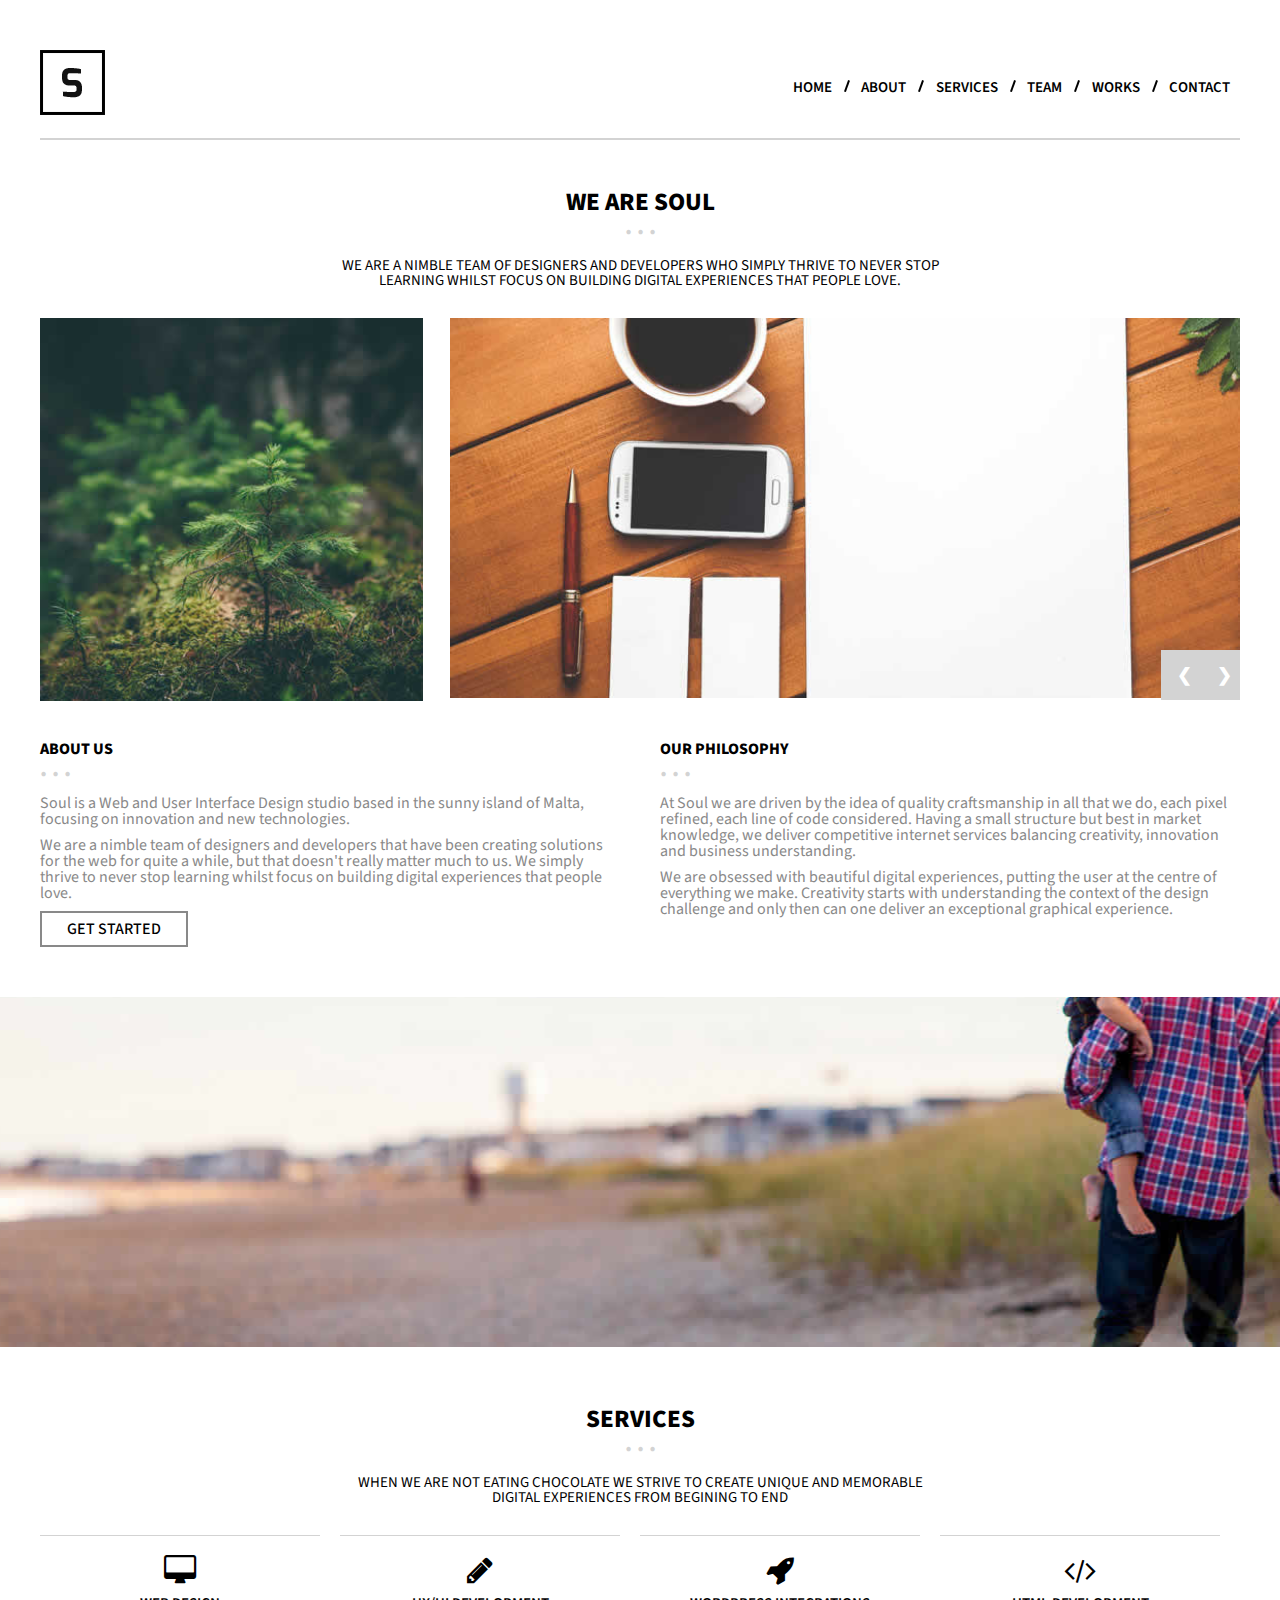
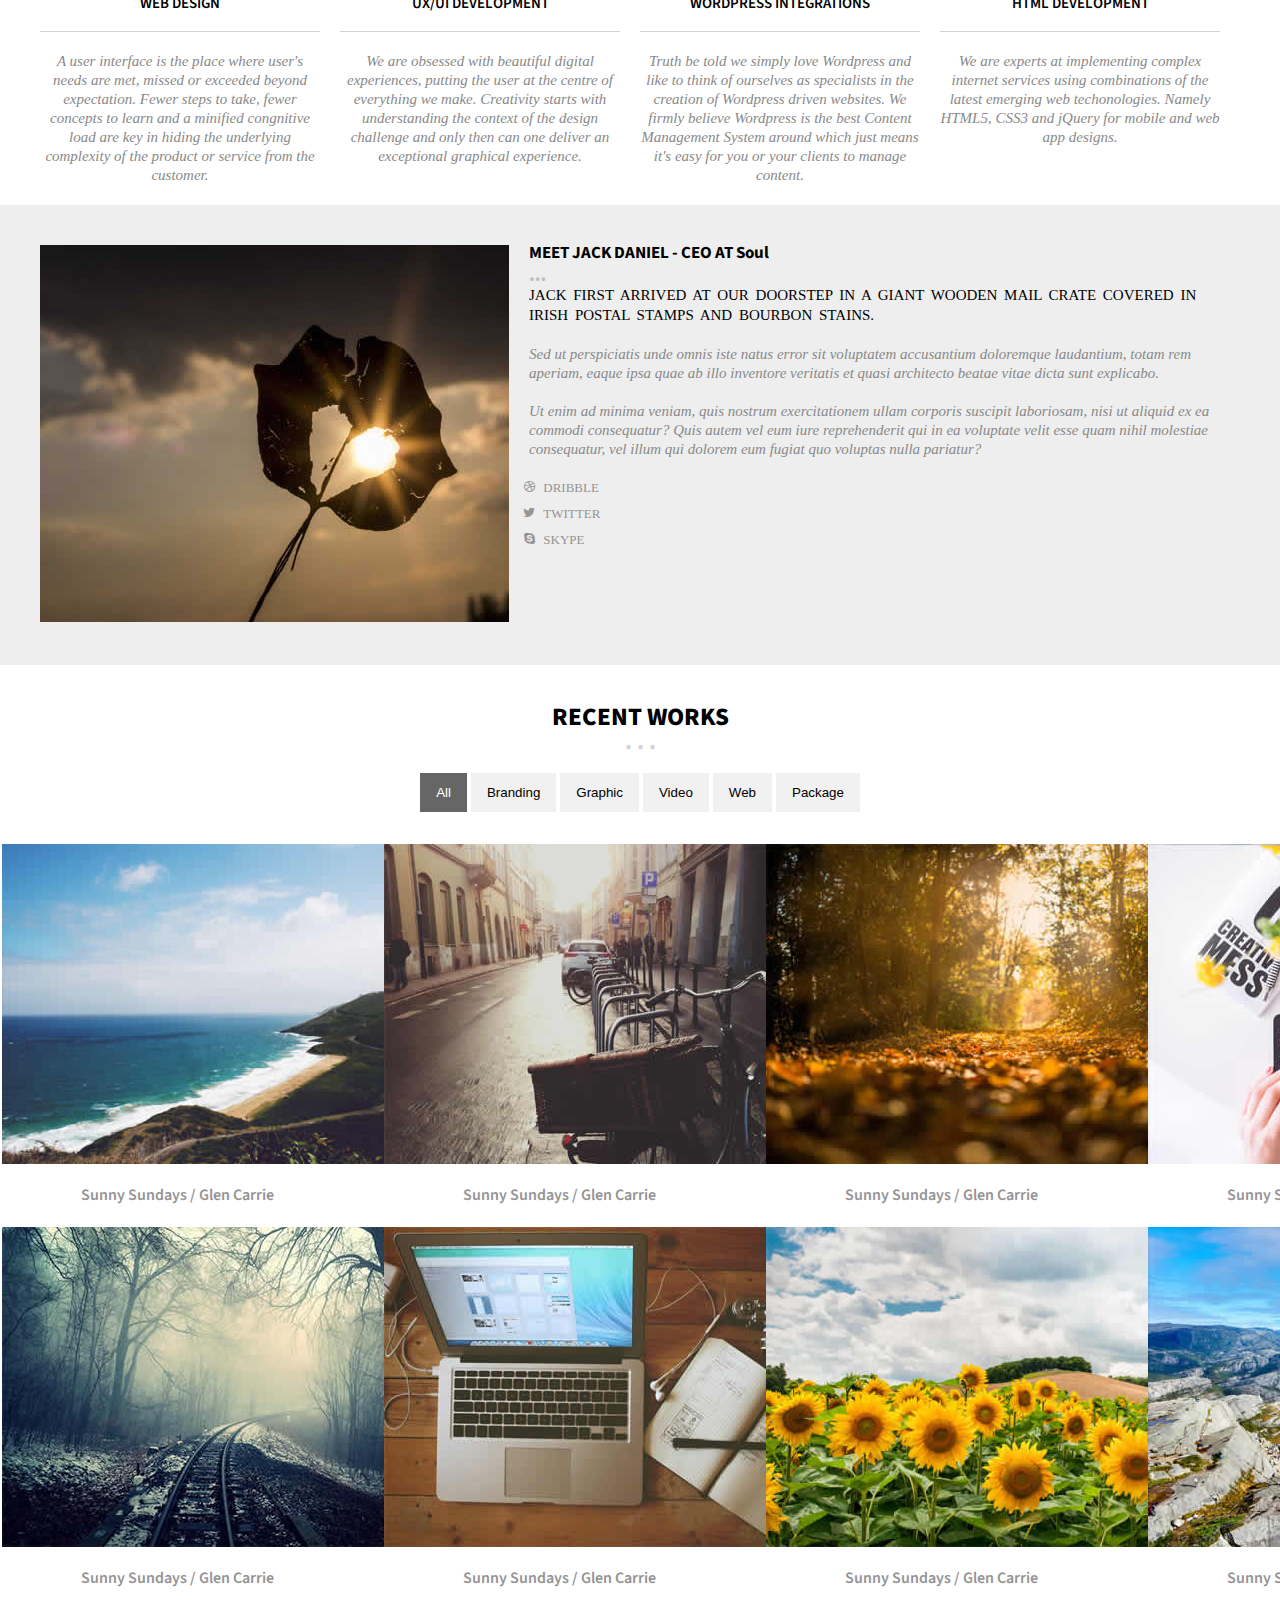
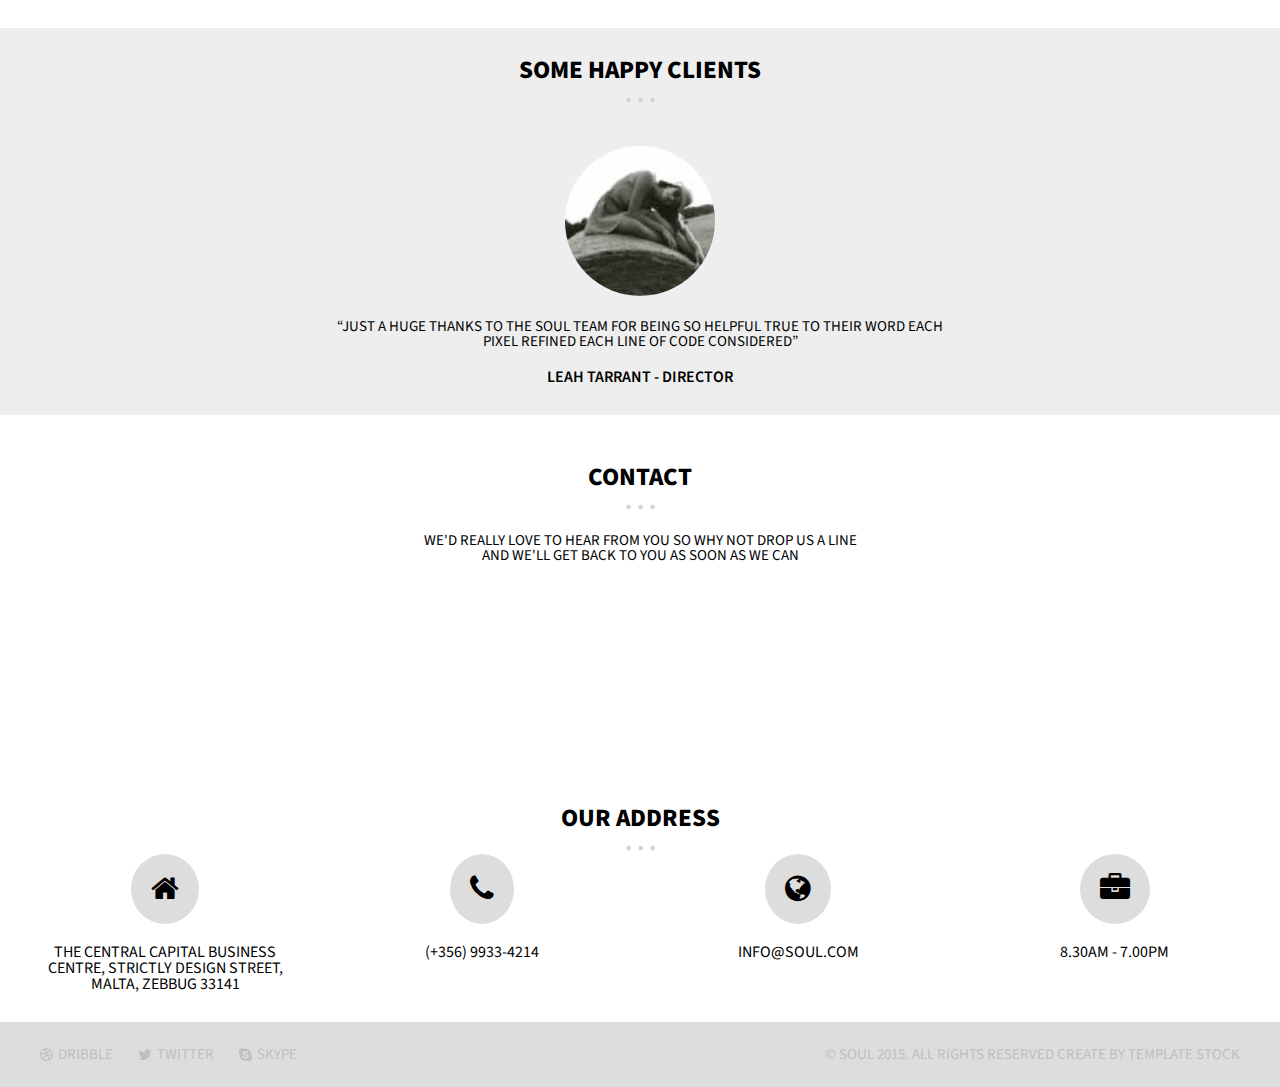
<file: index.html>
<!DOCTYPE html>
<html lang="en">
<head>
    <meta charset="UTF-8">
    <meta http-equiv="X-UA-Compatible" content="IE=edge">
    <meta name="viewport" content="width=device-width, initial-scale=1.0">
    <link href="http://fonts.googleapis.com/css?family=Source+Sans+Pro:400,600,700,400italic,600italic,700italic&amp;subset=latin,vietnamese,latin-ext" rel="stylesheet" type="text/css">
    <link href="styles/font-awesome.min.css" type="text/css" rel="stylesheet" media="screen" />
    
    <link rel="stylesheet" href="styles/reset.css">
    <link rel="stylesheet" href="styles/styles.css">

    <script src="index.js" defer></script>
    <title>We Are Soul</title>
</head>
<body>
    <header class="header">
        <div class="leftblock-header">
            <div class="logo">
                <img src="images/logo.png" alt="logo">
            </div>
        </div>
        <div class="rightblock-header">
            <div class="menu">
                <ul class="menu-ul">
                    <li class="menu-li">
                        <a href="#" class="menu-a">home</a> 
                        <div class="italic-line"></div>                   
                    </li>
                    <li class="menu-li">
                        <a href="#" class="menu-a">about</a>  
                        <div class="italic-line"></div>                   
                    </li>
                    <li class="menu-li">
                        <a href="#" class="menu-a">services</a>
                        <div class="italic-line"></div>                     
                    </li>
                    <li class="menu-li">
                        <a href="#" class="menu-a">team</a> 
                        <div class="italic-line"></div>                    
                    </li>
                    <li class="menu-li">
                        <a href="#" class="menu-a">works</a>
                        <div class="italic-line"></div>                     
                    </li>
                    <li class="menu-li">
                        <a href="#" class="menu-a">contact</a>                    
                    </li>
                </ul>
            </div>
        </div>
       
    </header>
    <section class="section">
        <div class="toptext">
            <h2 class="toptextheader">we are soul</h2>
            <span class="toptextdots">. . .</span>
           <div class="toptextdivp"><p class="toptextp">WE ARE A NIMBLE TEAM OF DESIGNERS AND DEVELOPERS WHO SIMPLY THRIVE TO NEVER STOP LEARNING
                WHILST FOCUS ON BUILDING DIGITAL EXPERIENCES THAT PEOPLE LOVE.</p>
            </div>
        </div>
        <div class="middleblock">
            <div class="middleblockleft">
                <img src="images/greenpathway.jpg" alt="greenpathway" style="height: 100%;">
                <div class="imagetext">
                    <div class="image-text">
                        <span class="imagetextspan">Quality Craftsmanship</span>
                    </div>
                </div>
            </div>
            <div class="middleblockright">
                <div class="slideshow-container">

                    <div class="mySlides fade">
                      <img src="images/glassesoncomputer.jpg" style="width:100%;">
                    </div>
                    
                    <div class="mySlides fade">
                      <img src="images/macontable.jpg" style="width:100%">
                    </div>
                    <a class="prev" onclick="plusSlides(-1)">&#10094;</a>
                    <a class="next" onclick="plusSlides(1)">&#10095;</a>
            </div>
            </div>
        </div>
        <div class="middlemiddleblock">
            <div class="middlemiddleblockleft">
                <h3 class="middlemiddleblockh3">about us</h3>
                <span class="toptextdots">. . .</span>
                <P class="middlemiddleblockp1">Soul is a Web and User Interface Design studio based in the sunny island of Malta, focusing on innovation and new technologies.</P>
                <p class="middlemiddleblockp2">We are a nimble team of designers and developers that have been creating solutions for the web for quite a while, but that doesn't really matter much to us. We simply thrive to never stop learning whilst focus on building digital experiences that people love.</p>
                    <div class="getstarted">
                        <a href="#">get started</a>
                    </div>
            </div>
            <div class="middlemiddleblockright">
                <h3 class="middlemiddleblockh3">OUR PHILOSOPHY</h3>
                <span class="toptextdots">. . .</span>
                <P class="middlemiddleblockp1">At Soul we are driven by the idea of quality craftsmanship in all that we do, each pixel refined, each line of code considered. Having a small structure but best in market knowledge, we deliver competitive internet services balancing creativity, innovation and business understanding.</P>
                <p class="middlemiddleblockp2">We are obsessed with beautiful digital experiences, putting the user at the centre of everything we make. Creativity starts with understanding the context of the design challenge and only then can one deliver an exceptional graphical experience.</p>
            </div>
        </div>
        
    </section>

    <div class="bigimage"></div>

    <section>
        <div class="afterimage">
            <h2 class="toptextheader">services</h2>
            <span class="toptextdots">. . .</span>
           <div class="toptextdivp"><p class="toptextp">WHEN WE ARE NOT EATING CHOCOLATE WE STRIVE TO CREATE
            UNIQUE AND MEMORABLE DIGITAL EXPERIENCES FROM BEGINING TO END</p>
            </div>
        </div>
        <div class="servicelist">
            <div class="list1">
                <div class="listicon">
                    <div class="listiconn"><i class="fa fa-desktop"> </i></div>
                    <h3 class="listiconh3">web design</h3>
                    <p class="listiconp">A user interface is the place where user's needs are met, missed or exceeded beyond expectation. Fewer steps to take, fewer concepts to learn and a minified congnitive load are key in hiding the underlying complexity of the product or service from the customer.</p>
                </div>
                <div class="listicon">
                    <div class="listiconn"><i class="fa fa-pencil"> </i></div>
                    <h3 class="listiconh3">ux/ui development</h3>
                    <p class="listiconp">We are obsessed with beautiful digital experiences, putting the user at the centre of everything we make. Creativity starts with understanding the context of the design challenge and only then can one deliver an exceptional graphical experience.</p>
                </div>
                <div class="listicon">
                    <div class="listiconn"><i class="fa fa-rocket"> </i></div>
                    <h3 class="listiconh3">wordpress integrations</h3>
                    <p class="listiconp">Truth be told we simply love Wordpress and like to think of ourselves as specialists in the creation of Wordpress driven websites. We firmly believe Wordpress is the best Content Management System around which just means it's easy for you or your clients to manage content.</p>
                </div>
                <div class="listicon">
                    <div class="listiconn"><i class="fa fa-code"> </i></div>
                    <h3 class="listiconh3">html development</h3>
                    <p class="listiconp">We are experts at implementing complex internet services using combinations of the latest emerging web techonologies. Namely HTML5, CSS3 and jQuery for mobile and web app designs.</p>
                </div>
                <div class="listp"></div>
            </div>
        </div>
    </section>

    <div class="bigsliderwrapper">
        <div class="bigslider">
            <div class="slider">
                <div class="row-member">
                    <div class="large-5 medium-6 small-8 large-uncentered medium-centered small-centered column">
                        <img src="images/mrjackdaniel.jpg" alt="Mr Jack Daniel" title="Mr Jack Daniel">
                    </div>
                    
                    <div class="small-10 large-7 small-centered large-uncentered column">
                        <div class="smallTitle">
                             <h2>MEET JACK DANIEL - CEO AT Soul</h2>
                             <span>...</span>
                        </div>
                        <div class="memberInfo">
                            <h5 class="memberinfoh5">JACK first arrived at our doorstep in a giant wooden mail crate covered in Irish postal stamps and BOURBON stains.</h5>
                            <p class="memberinfop">
                               Sed ut perspiciatis unde omnis iste natus error sit voluptatem accusantium doloremque laudantium, totam rem aperiam, eaque ipsa quae ab illo inventore veritatis et quasi architecto beatae vitae dicta sunt explicabo.
                               <br/><br/>
                               Ut enim ad minima veniam, quis nostrum exercitationem ullam corporis suscipit laboriosam, nisi ut aliquid ex ea commodi consequatur? Quis autem vel eum iure reprehenderit qui in ea voluptate velit esse quam nihil molestiae consequatur, vel illum qui dolorem eum fugiat quo voluptas nulla pariatur?
                            </p>
                            
                            <ul class="social fa-ul"> 
                                <li><a href="#"><i class="fa fa-li fa-dribbble"> </i> <span>DRIBBLE<span></a></li>
                                <li><a href="#"><i class="fa fa-li fa-twitter"> </i> <span>TWITTER<span></a></li>
                                <li><a href="#"><i class="fa fa-li fa-skype"> </i> <span>SKYPE<span></a></li>                
                            </ul>
                            
                        </div>
                    </div>
                    <div class="large-12 column"> </div>
                </div>
                
            </div>
        </div>
    </div>

    <section>
        <div class="jobwrapper">
            <h2 class="toptextheader">recent works</h2>
            <span class="toptextdots">. . .</span>
           <div class="toptextdivp">
            

            <div id="myBtnContainer">
                <button class="btn active" onclick="filterSelection('all')"> All</button>
                <button class="btn" onclick="filterSelection('cars')"> Branding</button>
                <button class="btn" onclick="filterSelection('cars')"> Graphic</button>
                <button class="btn" onclick="filterSelection('animals')"> Video</button>
                <button class="btn" onclick="filterSelection('fruits')"> Web</button>
                <button class="btn" onclick="filterSelection('colors')"> Package</button>
              </div>
           </div>
        </div>

        <div class="container">
            <div class="filterDiv cars">
              
                  <a href="#" class="pictures-a">
                      <img src="images/work1.jpg" alt="greenpathway" >
                      <div class="picturestext">
                          <div class="pictures-text">
                              <span class="picturestextspan">Quality Craftsmanship</span>
                          </div>
                      </div>
                      <div class="pictures-p">
                          <p> sunny sundays / glen carrie </p>
                      </div>
                  </a>
              
            </div>
            <div class="filterDiv colors fruits">
              
                  <a href="#" class="pictures-a">
                      <img src="images/work2.jpg" alt="greenpathway" >
                      <div class="picturestext">
                          <div class="pictures-text">
                              <span class="picturestextspan">Quality Craftsmanship</span>
                          </div>
                      </div>
                      <div class="pictures-p">
                          <p> sunny sundays / glen carrie </p>
                      </div>
                  </a>
              
            </div>
            <div class="filterDiv cars">
              
                  <a href="#" class="pictures-a">
                      <img src="images/work3.jpg" alt="greenpathway" >
                      <div class="picturestext">
                          <div class="pictures-text">
                              <span class="picturestextspan">Quality Craftsmanship</span>
                          </div>
                      </div>
                      <div class="pictures-p">
                          <p> sunny sundays / glen carrie </p>
                      </div>
                  </a>
              
            </div>
            <div class="filterDiv colors">
              
                  <a href="#" class="pictures-a">
                      <img src="images/work4.jpg" alt="greenpathway" >
                      <div class="picturestext">
                          <div class="pictures-text">
                              <span class="picturestextspan">Quality Craftsmanship</span>
                          </div>
                      </div>
                      <div class="pictures-p">
                          <p> sunny sundays / glen carrie </p>
                      </div>
                  </a>
              
            </div>
            <div class="filterDiv cars animals">
              
                  <a href="#" class="pictures-a">
                      <img src="images/work5.jpg" alt="greenpathway" >
                      <div class="picturestext">
                          <div class="pictures-text">
                              <span class="picturestextspan">Quality Craftsmanship</span>
                          </div>
                      </div>
                      <div class="pictures-p">
                          <p> sunny sundays / glen carrie </p>
                      </div>
                  </a>
              
            </div>
            <div class="filterDiv colors">
                
                   <a href="#" class="pictures-a">
                      <img src="images/work6.jpg" alt="greenpathway" >
                      <div class="picturestext">
                          <div class="pictures-text">
                              <span class="picturestextspan">Quality Craftsmanship</span>
                          </div>
                      </div>
                      <div class="pictures-p">
                          <p> sunny sundays / glen carrie </p>
                      </div>
                  </a>
               
          </div>
            <div class="filterDiv animals">
              
                  <a href="#" class="pictures-a">
                      <img src="images/work7.jpg" alt="greenpathway" >
                      <div class="picturestext">
                          <div class="pictures-text">
                              <span class="picturestextspan">Quality Craftsmanship</span>
                          </div>
                      </div>
                      <div class="pictures-p">
                          <p> sunny sundays / glen carrie </p>
                      </div>
                  </a>
             
            </div>
            <div class="filterDiv animals">
              
                  <a href="#" class="pictures-a">
                      <img src="images/work8.jpg" alt="greenpathway" >
                      <div class="picturestext">
                          <div class="pictures-text">
                              <span class="picturestextspan">Quality Craftsmanship</span>
                          </div>
                      </div>
                      <div class="pictures-p">
                          <p> sunny sundays / glen carrie </p>
                      </div>
                  </a>
              
            </div>
          
          </div>
    </section>

  
    <div class="happyclients">
        <h2 class="toptextheader">some happy clients</h2>
            <span class="toptextdots1">. . .</span>
            <img src="../images/testimonial2.jpg" alt="">
           <div class="toptextdivp">
               <p class="toptextp">“JUST A HUGE THANKS TO THE SOUL TEAM FOR BEING SO HELPFUL
            TRUE TO THEIR WORD EACH PIXEL REFINED EACH LINE OF CODE CONSIDERED”</p>
            </div>
            <h3 class="happyclients-h3">LEAH TARRANT - DIRECTOR</h3>

    </div>
    <div class="contact">
        <h2 class="toptextheader">contact</h2>
            <span class="toptextdots">. . .</span>
           <div class="toptextdivp">
               <p class="toptextp">WE'D REALLY LOVE TO HEAR FROM YOU SO WHY NOT DROP US A LINE</br>
                AND WE'LL GET BACK TO YOU AS SOON AS WE CAN</p>
            </div>
    </div>
    <div class="map">
        <iframe src="https://www.google.com/maps/embed?pb=!1m14!1m8!1m3!1d25864.071119047185!2d14.436702000000002!3d35.873299!3m2!1i1024!2i768!4f13.1!3m3!1m2!1s0x130e5045f65b8ca7%3A0x822be2acc6ac2d5c!2sHaz-Zebbug%2C%20Malta!5e0!3m2!1sen!2sus!4v1626265347542!5m2!1sen!2sus" class="map"></iframe>
    </div>

    <div class="contactinfo">
        <div class="toptext">
            <h2 class="toptextheader">Our address</h2>
            <span class="toptextdots">. . .</span>
        </div>
        <div class="contactinfowrapper">
            <div class="homead">
                <div  class="circle">
                    <i class="fa fa-home"></i>
                </div>
                <p class="homeadp">THE CENTRAL CAPITAL BUSINESS CENTRE,
                    STRICTLY DESIGN STREET, MALTA,
                    ZEBBUG 33141</p>
            </div>
            <div class="phonead">
                <div  class="circle">
                    <i class="fa fa-phone"></i>
                </div>
                <p class="phoneadp">(+356) 9933-4214</p>
            </div>
            <div class="globead">
                <div  class="circle">
                    <i class="fa fa-globe"></i>
                </div>
                <p class="globeadp">INFO@SOUL.COM</p>
            </div>
            <div class="bagad">
                <div  class="circle">
                    <i class="fa fa-briefcase"></i>
                </div>
                <p class="briefcaseadp">8.30AM - 7.00PM</p>
            </div>
        </div>
    </div>

    
    <button onclick="topFunction()" id="myBtn" title="Go to top">
        &#xFFEA
    </button>

    <footer class="footer">
        <div class="lastrow">
            <div class="lastrowleft">
                <div class="dribble">
                    <i class="fa fa-dribbble" class="footeri"></i>
                    <p class="dribblep">dribble</p>
                </div>
                <div class="twitter">
                    <i class="fa fa-twitter" class="footeri"></i>
                    <p class="dribblep">twitter</p>
                </div>
                <div class="skype">
                    <i class="fa fa-skype" class="footeri"></i>
                    <p class="dribblep">skype</p>
                </div>
            </div>
            <div class="lastrowright">
                <p class="lastrowrightp">
                    © SOUL 2015. ALL RIGHTS RESERVED CREATE BY TEMPLATE STOCK
                </p>
            </div>
        </div>
    </footer>
    
    <script>
    //Get the button
    var mybutton = document.getElementById("myBtn");
    
    // When the user scrolls down 20px from the top of the document, show the button
    window.onscroll = function() {scrollFunction()};
    
    function scrollFunction() {
      if (document.body.scrollTop > 20 || document.documentElement.scrollTop > 20) {
        mybutton.style.display = "block";
      } else {
        mybutton.style.display = "none";
      }
    }
    
    // When the user clicks on the button, scroll to the top of the document
    function topFunction() {
      document.body.scrollTop = 0;
      document.documentElement.scrollTop = 0;
    }
    

filterSelection("all")
function filterSelection(c) {
  var x, i;
  x = document.getElementsByClassName("filterDiv");
  if (c == "all") c = "";
  for (i = 0; i < x.length; i++) {
    w3RemoveClass(x[i], "show");
    if (x[i].className.indexOf(c) > -1) w3AddClass(x[i], "show");
  }
}

function w3AddClass(element, name) {
  var i, arr1, arr2;
  arr1 = element.className.split(" ");
  arr2 = name.split(" ");
  for (i = 0; i < arr2.length; i++) {
    if (arr1.indexOf(arr2[i]) == -1) {element.className += " " + arr2[i];}
  }
}

function w3RemoveClass(element, name) {
  var i, arr1, arr2;
  arr1 = element.className.split(" ");
  arr2 = name.split(" ");
  for (i = 0; i < arr2.length; i++) {
    while (arr1.indexOf(arr2[i]) > -1) {
      arr1.splice(arr1.indexOf(arr2[i]), 1);     
    }
  }
  element.className = arr1.join(" ");
}

// Add active class to the current button (highlight it)
var btnContainer = document.getElementById("myBtnContainer");
var btns = btnContainer.getElementsByClassName("btn");
for (var i = 0; i < btns.length; i++) {
  btns[i].addEventListener("click", function(){
    var current = document.getElementsByClassName("active");
    current[0].className = current[0].className.replace(" active", "");
    this.className += " active";
  });
}
</script>



</body>
</html>
</file>
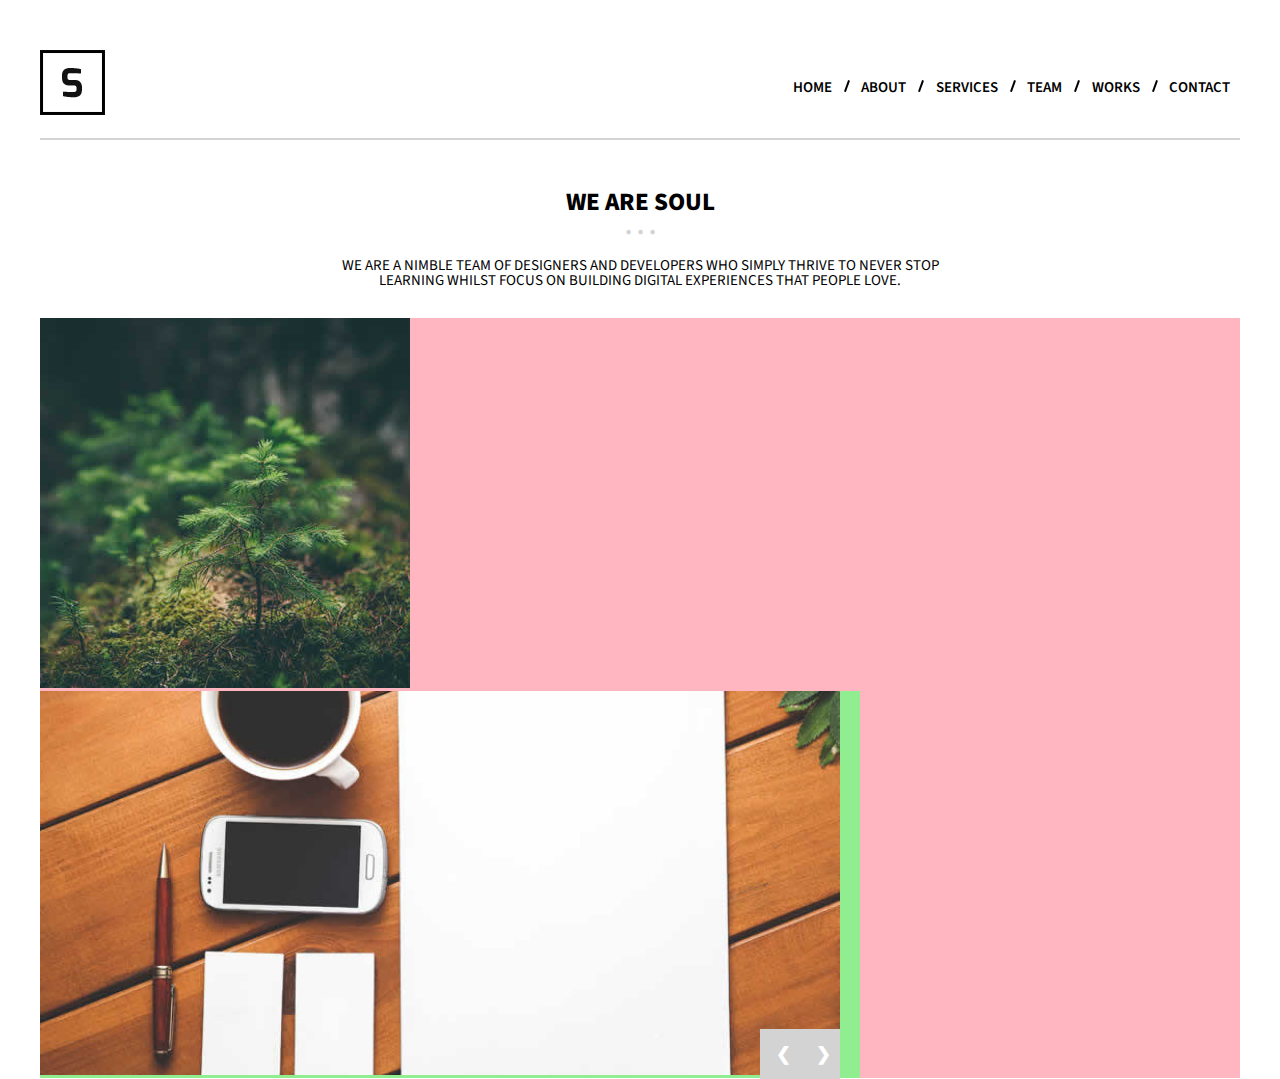
<file: my/index.html>
<!DOCTYPE html>
<html lang="en">
<head>
    <meta charset="UTF-8">
    <meta http-equiv="X-UA-Compatible" content="IE=edge">
    <meta name="viewport" content="width=device-width, initial-scale=1.0">
    <link href="http://fonts.googleapis.com/css?family=Source+Sans+Pro:400,600,700,400italic,600italic,700italic&amp;subset=latin,vietnamese,latin-ext" rel="stylesheet" type="text/css">
    <link rel="stylesheet" href="styles/reset.css">
    <link rel="stylesheet" href="styles/styles.css">
    <title>We Are Soul</title>
</head>
<body>
    <header class="header">
        <div class="leftblock-header">
            <div class="logo">
                <img src="images/logo.png" alt="logo">
            </div>
        </div>
        <div class="rightblock-header">
            <div class="menu">
                <ul class="menu-ul">
                    <li class="menu-li">
                        <a href="#" class="menu-a">home</a> 
                        <div class="italic-line"></div>                   
                    </li>
                    <li class="menu-li">
                        <a href="#" class="menu-a">about</a>  
                        <div class="italic-line"></div>                   
                    </li>
                    <li class="menu-li">
                        <a href="#" class="menu-a">services</a>
                        <div class="italic-line"></div>                     
                    </li>
                    <li class="menu-li">
                        <a href="#" class="menu-a">team</a> 
                        <div class="italic-line"></div>                    
                    </li>
                    <li class="menu-li">
                        <a href="#" class="menu-a">works</a>
                        <div class="italic-line"></div>                     
                    </li>
                    <li class="menu-li">
                        <a href="#" class="menu-a">contact</a>                    
                    </li>
                </ul>
            </div>
        </div>
       
    </header>
    <section class="section">
        <div class="toptext">
            <h2 class="toptextheader">we are soul</h2>
            <span class="toptextdots">. . .</span>
           <div class="toptextdivp"><p class="toptextp">WE ARE A NIMBLE TEAM OF DESIGNERS AND DEVELOPERS WHO SIMPLY THRIVE TO NEVER STOP LEARNING
                WHILST FOCUS ON BUILDING DIGITAL EXPERIENCES THAT PEOPLE LOVE.</p>
            </div>
        </div>
        <div class="middleblock">
            <div class="middleblockleft">
                <img src="images/greenpathway.jpg" alt="greenpathway">
                <div class="imagetext">
                    <div class="image-text">
                        <span class="imagetextspan">Quality Craftsmanship</span>
                    </div>
                </div>
            </div>
            <div class="middleblockright">
                <div class="slideshow-container">

                    <div class="mySlides fade">
                      <img src="images/glassesoncomputer.jpg" style="width:100%">
                    </div>
                    
                    <div class="mySlides fade">
                      <img src="images/macontable.jpg" style="width:100%">
                    </div>
                    <a class="prev" onclick="plusSlides(-1)">&#10094;</a>
                    <a class="next" onclick="plusSlides(1)">&#10095;</a>
            </div>
        </div>
    </section>
    <script>
        var slideIndex = 1;
        showSlides(slideIndex);
        
        function plusSlides(n) {
          showSlides(slideIndex += n);
        }
        
        function currentSlide(n) {
          showSlides(slideIndex = n);
        }
        
        function showSlides(n) {
          var i;
          var slides = document.getElementsByClassName("mySlides");
          var dots = document.getElementsByClassName("dot");
          if (n > slides.length) {slideIndex = 1}    
          if (n < 1) {slideIndex = slides.length}
          for (i = 0; i < slides.length; i++) {
              slides[i].style.display = "none";  
          }
          for (i = 0; i < dots.length; i++) {
              dots[i].className = dots[i].className.replace(" active", "");
          }
          slides[slideIndex-1].style.display = "block";  
          dots[slideIndex-1].className += " active";
        }
        </script>
</body>
</html>
</file>
<file: styles/styles.css>
.header {
    
    display: flex;
    justify-content: space-between;
    margin: 0 auto;
    max-width: 100%;
    width: 1200px;
    margin-top: 50px;
    padding-bottom: 20px;
    border-bottom: 2px solid lightgray
    /* background-color: antiquewhite; */
}

/* .leftblock-header {
    /* display: flex; */
    /* background-color: aqua; 
} */

.rightblock-header {
    /* display: flex; */
    /* background-color: bisque; */
    align-items: center;
}

.menu-ul {
    margin-top: 25px;
}

.menu-li {
    display: inline;
    /* border-right: 1px solid black; */
    padding-right: 10px;
    /* margin-left: 10px; */
    vertical-align: sub;
}

.menu-a {
    text-transform: uppercase;
    font-size: 15px;
    color: black;
    font-family: 'Source Sans Pro', sans-serif;
    font-weight: 600;
}

.menu-a:hover {
    color: lightgrey;
}

.italic-line {
    width: 1.5px;
    height: 12px;
    display: inline-block;
    background-color: black;
    -ms-transform: rotate(20deg); /* IE 9 */
    transform: rotate(20deg);
    margin-left: 10px;
}

/* section */

.section {
    max-width: 1200px;
    width: 100%;
    margin: 0 auto;
    margin-top: 50px;
}

.toptext {
    text-align: center;
    align-items: center;
}

.toptextheader {
    font-size: 25px;
    text-transform: uppercase;
    font-family: 'Source Sans Pro', sans-serif;
    font-weight: 800;
}

.toptextdots {
    font-size: 23px;
    font-family: 'Source Sans Pro', sans-serif;
    font-weight: 800;
    color: lightgray;
}
.toptextdivp {
    margin: 0 auto;
    margin-top: 20px;
    width: 50%;
}
.toptextp {    
    font-size: 15px;
    font-family: 'Source Sans Pro', sans-serif;
}

.middleblock {
    display: flex;
    max-width: 1200px;
    width: 100%;
    margin: 0 auto;
    margin-top: 30px;
    /* background-color: lightpink; */
}

.middleblockleft {
    max-width: 360px;
    width: 100%;
    display: block;
    position: relative;
   
}

.imagetext {
    position: absolute;
    padding: 30px;
    height: 100%;
    width: 100%;
    left: 0;
    top: 0;
    transition: all ease-in 0.3s;
    opacity: 0;
}

.imagetext:hover {
    opacity: 1;
}

.image-text {
    height: 100%;
    width: 100%;
    display: table;
    background: rgba(255, 255, 255, 0.7);
    text-align: center;
}

.imagetextspan {
    display: table-cell;
    vertical-align: middle;
    text-transform: uppercase;
    font-weight: 600;
}

.middleblockright {
    max-width: 820px;
    width: 70%;
    /* background-color: lightgreen; */
    margin-left: 50px;
}

.slideshow-container {
    max-width: 1000px;
    position: relative;
    margin: auto;
  }
  
  /* Next & previous buttons */
  .prev  {
    cursor: pointer;
    position: absolute;
    top: 92.5%;
    left: 90%;
    width: auto;
    padding: 16px;
    margin-top: -22px;
    color: white;
    font-weight: bold;
    font-size: 18px;
    transition: 0.6s ease;
    user-select: none;
    background-color: lightgrey;
  }

  .next {
    cursor: pointer;
    position: absolute;
    top: 92.5%;
    left: 95%;
    width: auto;
    padding: 16px;
    margin-top: -22px;
    color: white;
    font-weight: bold;
    font-size: 18px;
    transition: 0.6s ease;
    user-select: none;
    background-color: lightgrey;
  }
  
  /* Position the "next button" to the right */
  .next {
    right: 0;
    border-radius: 3px 0 0 3px;
  }
  
  /* On hover, add a black background color with a little bit see-through */
  .prev:hover, .next:hover {
    background-color: rgba(0,0,0,0.8);
  }
  
  /* Fading animation */
  .fade {
    -webkit-animation-name: fade;
    -webkit-animation-duration: 1.5s;
    animation-name: fade;
    animation-duration: 1.5s;
  }
  
  @-webkit-keyframes fade {
    from {opacity: .4} 
    to {opacity: 1}
  }
  
  @keyframes fade {
    from {opacity: .4} 
    to {opacity: 1}
  }

  .middlemiddleblock {
      margin: 0 auto;
      max-width: 1200px;
      width: 100%;
      margin-top: 40px;
      display: flex;
      justify-content: space-between
  }

  .middlemiddleblockleft {
      max-width: 580px;
  }

  .middlemiddleblockh3 {
      font-family: 'Source Sans Pro', sans-serif;
      font-weight: 800;
      text-transform: uppercase;
  }

  .middlemiddleblockp1 {
    font-family: 'Source Sans Pro', sans-serif;
    color: #898989;
    margin-top: 15px;
}

.middlemiddleblockp2 {
    font-family: 'Source Sans Pro', sans-serif;
    color: #898989;
    margin-top: 10px;
}

.getstarted {
    margin-top: 15px;
    
    margin-top: 20px;
}

.getstarted a {
    color: black;
    font-family: 'Source Sans Pro', sans-serif;
    font-weight: 500;
    text-transform: uppercase;
    font-size: 16px;
    background-color: transparent;
    border: 2px solid #898989;
    padding: 5px 25px;
}

.getstarted :hover {
    background-color: black;
    color: white;
    border: 2px solid black;
}

  .middlemiddleblockright {
    max-width: 580px;
    
}

.bigimage {
    background-image: url(../images/parallax.jpg);
    width: 100%;
    height: 350px;
    margin-top: 60px;
    background-position: center;
    background-repeat: no-repeat;
}

.afterimage {
    margin: 0 auto;
    max-width: 1200px;
    width: 100%;
    text-align: center;
    align-items: center;
    margin-top: 60px;
    padding-bottom: 30px;
    /* border-bottom: 1px solid #898989; */
}

.servicelist {
    max-width: 1200px;
    width: 100%;
    margin: 0 auto;
    
}

.list1 {
    display: flex;
    justify-content: space-between;
    text-align: center;
    /* align-items: center; */
}

.listicon{
    width: 280px;
}

.listiconn {
    font-size: 30px;
    border-top: 1px solid lightgray;
    padding-top: 20px;
    margin-bottom: 10px;
}

.listiconh3 {
    font-family: 'Source Sans Pro', sans-serif;
    font-weight: 600;
    text-transform: uppercase;
    font-size: 15px;
    border-bottom: 1px solid lightgray;
    padding-bottom: 20px;
}

.listiconp {
    font-size: 0.938em;
    color: #898989;
    font-style: italic;
    line-height: 19px;
    margin: 20px 0 20px 0;
    
}

.bigsliderwrapper {
    background-color: #eee;
    width: 100%;
}

.bigslider {
    max-width: 1200px;
    width: 100%;
    margin: 0 auto;
    padding-top: 40px;
    padding-bottom: 40px;
}

.row-member {
    justify-content: space-between;
    display: flex;
    /* background-color: #898989; */
}

.smallTitle h2 {
    margin: 0;
    font-size: 1.063em;
    font-family: 'Source Sans Pro', sans-serif;
    font-weight: 700;
    margin-left: 20px;
}

.smallTitle span {
    color: #c0bebe;
    font-size: 1.438em;
    font-weight: bold;
    padding: 0 0 11px 0;
    margin-left: 20px;
}

.small-10 {
    width: 750px;
}

.memberinfo {
        text-align: left;
        float: none;
        position: absolute;
        inset: 0px auto auto 0px;
        margin: 0px;
        
}

.memberinfoh5 {
    text-transform: uppercase;
    color: black;
    line-height: 20px;
    font-size: 0.938em;
    word-spacing: 3px;
    margin: 0;
    padding: 0 0 20px 0;
    font-style: normal;
    font-weight: normal;
    margin-left: 20px;
}

.memberinfop {
        font-size: 0.938em;
        color: #898989;
        font-style: italic;
        line-height: 19px;
        margin: 0 0 20px 0;
        margin-left: 20px;
}

.memberInfo ul {
    padding-left: 0;
    margin-left: 2.142857142857143em;
    list-style-type: none;
}

ul.social li {
    margin-top: 10px;
}

ul.social li a {
    text-decoration: none;
    color: #959494;
    text-transform: uppercase;
    font-size: 0.813em;
}

ul.social li a:hover {
    color: black;
}

.jobwrapper {
    margin: 0 auto;
    max-width: 1200px;
    width: 100%;
    text-align: center;
    padding-top: 40px;
}

.menu-b {
    text-transform: uppercase;
    font-size: 15px;
    color: black;
    font-family: 'Source Sans Pro', sans-serif;
    font-weight: 600;
}

.jobimages {
    /* max-width: 1500px; */
    width: 100%;
    display: flex;
    justify-content: space-between;
    margin-top: 30px;
}

.jobimagesblocks {
    max-width: 360px;
    width: 100%;
    display: block;
    position: relative;
   
}

.picture-images  {
    /* max-width: 1500px; */
    /* width: 100%; */
    display: flex;
    justify-content: space-between;
    margin-top: 30px;
    /* background-color: brown; */
    
}

.pictures, .container {
    flex-wrap: wrap;
    width: 100%;
    display: flex;
    
    /* background-color: blueviolet; */
    
   
}

.pictures-ul {
    display: flex;
    /* background-color: bisque; */
    
}

.pictures-li {
    max-width: 480px;
    display: flex;
    /* background-color: aqua; */
    
    
}



.pictures-a {
    position: relative;
}

.pictures img {
    max-width: 100%;
    height: auto;
    /* background-color: darkgrey; */
    
}




.picturestext {
    display: flex;
    position: absolute
}

.pictures-a:hover {
    opacity: 1;
    /* background-color: crimson; */
    color: black;
   
}

.pictures-text {
    width: 100%;
    display: table;
    background: rgba(255, 255, 255, 0.7);
    text-align: center;
    padding: 30px;
    height: 100%;
    width: 100%;
    left: 0;
    top: 0;
    transition: all ease-in 0.3s;
    opacity: 0;
    /* position: absolute; */
    z-index: 900;
}

.picturestextspan {
    display: table-cell;
    vertical-align: middle;
    text-transform: uppercase;
    font-weight: 600;
    background-color: darkgreen;
    
    
}

.pictures-p {
    padding:20px 0;
    text-align: center;
    font-size: 16px;
    color: #959494;
    text-transform: capitalize;
    font-family: 'Source Sans Pro', sans-serif;
    font-weight: 600;
    
}

.pictures-p:hover {
    color: black;
}

.happyclients {
    background-color: #eee;
    align-items: center;
    text-align: center;
    flex-wrap: wrap;
    margin-top: 20px;
    padding-top: 30px;
    padding-bottom: 30px;
}

.toptextdots1 {
    display: block;
    font-size: 23px;
    font-family: 'Source Sans Pro', sans-serif;
    font-weight: 800;
    color: lightgray;
    margin-bottom: 40px;
}

.happyclients img {
    border-radius: 50%;
    width: 150px;
}

.happyclients-h3 {
    color: black;
    font-size: 16px;
    font-family: 'Source Sans Pro', sans-serif;
    font-weight: 600;
    margin-top: 20px;
}

.contact {
    align-items: center;
    text-align: center;
    flex-wrap: wrap;
    margin-top: 20px;
    padding-top: 30px;
    padding-bottom: 30px;
}

.map{
    max-width: 1200px;
    width: 100%;
    height: 100%;
    margin: 0 auto;
    padding-bottom: 30px;
}



  .container {
    overflow: hidden;
    margin: 0 auto;
    width: 1500px;
    justify-content: space-between;
    align-items: center;
    text-align: center;
    margin-top:30px;
  }
  
  .filterDiv {
    float: left;
    /* background-color: #2196F3; */
    color: #ffffff;
    max-width: 350px;
    width: 100%;
    
    text-align: center;
    margin: 2px;
    display: none; /* Hidden by default */
  }
  
  /* The "show" class is added to the filtered elements */
  .show {
    display: block;
  }
  
  /* Style the buttons */
  .btn {
    border: none;
    outline: none;
    padding: 12px 16px;
    background-color: #f1f1f1;
    cursor: pointer;
  }
  
  /* Add a light grey background on mouse-over */
  .btn:hover {
    background-color: #ddd;
  }
  
  /* Add a dark background to the active button */
  .btn.active {
    background-color: #666;
    color: white;
  }


 

#myBtn {
  display: none;
  position: fixed;
  bottom: 20px;
  right: 30px;
  z-index: 99;
  font-size: 18px;
  border: none;
  outline: none;
  background-color: black;
  color: white;
  cursor: pointer;
  padding: 10px 15px;
  border-radius: 4px;
}

#myBtn:hover {
  background-color: #555;
}


.contactinfo {
    max-width: 1200px;
    width: 100%;
    margin: 0 auto;
}

.contactinfowrapper {
    width: 1200px;
    justify-content: space-between;
    display: flex;
}

.homead, .phonead, .globead, .bagad {
    display: baseline;
    text-align: center;
    align-items: center;
    width: 250px;
    font-family: 'Source Sans Pro', sans-serif;
}

.homead i {
    background-color: #ddd;
    border-radius: 50%;
    padding: 20px;
    margin-bottom: 20px;
}

.homead i:hover {
    background-color: black;
    color: #ddd;
}

.phonead i {
    background-color: #ddd;
    border-radius: 50%;
    padding: 20px;
    margin-bottom: 20px;
}

.phonead i:hover {
    background-color: black;
    color: #ddd;
}

.globead i {
    background-color: #ddd;
    border-radius: 50%;
    padding: 20px;
    margin-bottom: 20px;
}

.globead i:hover {
    background-color: black;
    color: #ddd;
}

.bagad i {
    background-color: #ddd;
    border-radius: 50%;
    padding: 20px;
    margin-bottom: 20px;
}

.bagad i:hover {
    background-color: black;
    color: #ddd;
}

.circle {
    
    /* background-color: #c0bebe; */
    border-radius: 50%;
    font-size: 30px;
    font-family: 'Source Sans Pro', sans-serif;
}

.footer{
    background-color: #ddd;
}

.lastrow {
    max-width: 1200px;
    width: 100%;
    margin: 0 auto;
    margin-top: 30px;
    padding: 25px 0;
    display: flex;
    justify-content: space-between;
}

.lastrowleft {
    width: 500px;
    display: flex;
    /* justify-content: space-between; */
    font-size: 15px;
    font-family: 'Source Sans Pro', sans-serif;
    text-transform: uppercase;
    color: #c0bebe;
}

.dribble, .twitter, .skype {
    padding-right: 25px;
    display: flex;
}

.dribble:hover {
    color:#959494
}

.twitter:hover {
    color:#959494
}

.skype:hover {
    color:#959494
}

.dribble i {
    padding-right: 5px;
}

.twitter i {
    padding-right: 5px;
}

.skype i {
    padding-right: 5px;
}

.lastrowrightp {
    font-size: 15px;
    font-family: 'Source Sans Pro', sans-serif;
    text-transform: uppercase;
    color: #c0bebe;
}
</file>
<file: my/styles/styles.css>
.header {
    
    display: flex;
    justify-content: space-between;
    margin: 0 auto;
    max-width: 100%;
    width: 1200px;
    margin-top: 50px;
    padding-bottom: 20px;
    border-bottom: 2px solid lightgray
    /* background-color: antiquewhite; */
}

/* .leftblock-header {
    /* display: flex; */
    /* background-color: aqua; 
} */

.rightblock-header {
    /* display: flex; */
    /* background-color: bisque; */
    align-items: center;
}

.menu-ul {
    margin-top: 25px;
}

.menu-li {
    display: inline;
    /* border-right: 1px solid black; */
    padding-right: 10px;
    /* margin-left: 10px; */
    vertical-align: sub;
}

.menu-a {
    text-transform: uppercase;
    font-size: 15px;
    color: black;
    font-family: 'Source Sans Pro', sans-serif;
    font-weight: 600;
}

.menu-a:hover {
    color: lightgrey;
}

.italic-line {
    width: 1.5px;
    height: 12px;
    display: inline-block;
    background-color: black;
    -ms-transform: rotate(20deg); /* IE 9 */
    transform: rotate(20deg);
    margin-left: 10px;
}

/* section */

.section {
    max-width: 1200px;
    width: 100%;
    margin: 0 auto;
    margin-top: 50px;
}

.toptext {
    text-align: center;
    align-items: center;
}

.toptextheader {
    font-size: 25px;
    text-transform: uppercase;
    font-family: 'Source Sans Pro', sans-serif;
    font-weight: 800;
}

.toptextdots {
    font-size: 23px;
    font-family: 'Source Sans Pro', sans-serif;
    font-weight: 800;
    color: lightgray;
}
.toptextdivp {
    margin: 0 auto;
    margin-top: 20px;
    width: 50%;
}
.toptextp {    
    font-size: 15px;
    font-family: 'Source Sans Pro', sans-serif;
}

.middleblock {
    max-width: 1200px;
    width: 100%;
    margin: 0 auto;
    margin-top: 30px;
    background-color: lightpink;
    justify-content: space-between;
}

.middleblockleft {
    max-width: 360px;
    width: 100%;
    /* display: block; */
    position: relative;
   
}

.imagetext {
    position: absolute;
    padding: 20px;
    height: 100%;
    width: 100%;
    left: 0;
    top: 0;
    transition: all ease-in 0.3s;
    opacity: 0;
}

.imagetext:hover {
    opacity: 1;
}

.image-text {
    height: 100%;
    width: 100%;
    display: table;
    background: rgba(255, 255, 255, 0.7);
    text-align: center;
}

.imagetextspan {
    display: table-cell;
    vertical-align: middle;
    text-transform: uppercase;
    font-weight: 600;
}

.middleblockright {
    max-width: 820px;
    width: 70%;
    background-color: lightgreen;
}

.slideshow-container {
    max-width: 800px;
    position: relative;
    /* margin: auto; */
  }
  
  /* Next & previous buttons */
  .prev  {
    cursor: pointer;
    position: absolute;
    top: 93%;
    left: 90%;
    width: auto;
    padding: 16px;
    margin-top: -22px;
    color: white;
    font-weight: bold;
    font-size: 18px;
    transition: 0.6s ease;
    user-select: none;
    background-color: lightgrey;
  }

  .next {
    cursor: pointer;
    position: absolute;
    top: 93%;
    left: 95%;
    width: auto;
    padding: 16px;
    margin-top: -22px;
    color: white;
    font-weight: bold;
    font-size: 18px;
    transition: 0.6s ease;
    user-select: none;
    background-color: lightgrey;
  }
  
  /* Position the "next button" to the right */
  .next {
    right: 0;
    
  }
  
  /* On hover, add a black background color with a little bit see-through */
  .prev:hover, .next:hover {
    background-color: rgba(0,0,0,0.8);
  }
  
  /* Fading animation */
  .fade {
    -webkit-animation-name: fade;
    -webkit-animation-duration: 1.5s;
    animation-name: fade;
    animation-duration: 1.5s;
  }
  
  @-webkit-keyframes fade {
    from {opacity: .4} 
    to {opacity: 1}
  }
  
  @keyframes fade {
    from {opacity: .4} 
    to {opacity: 1}
  }
</file>
